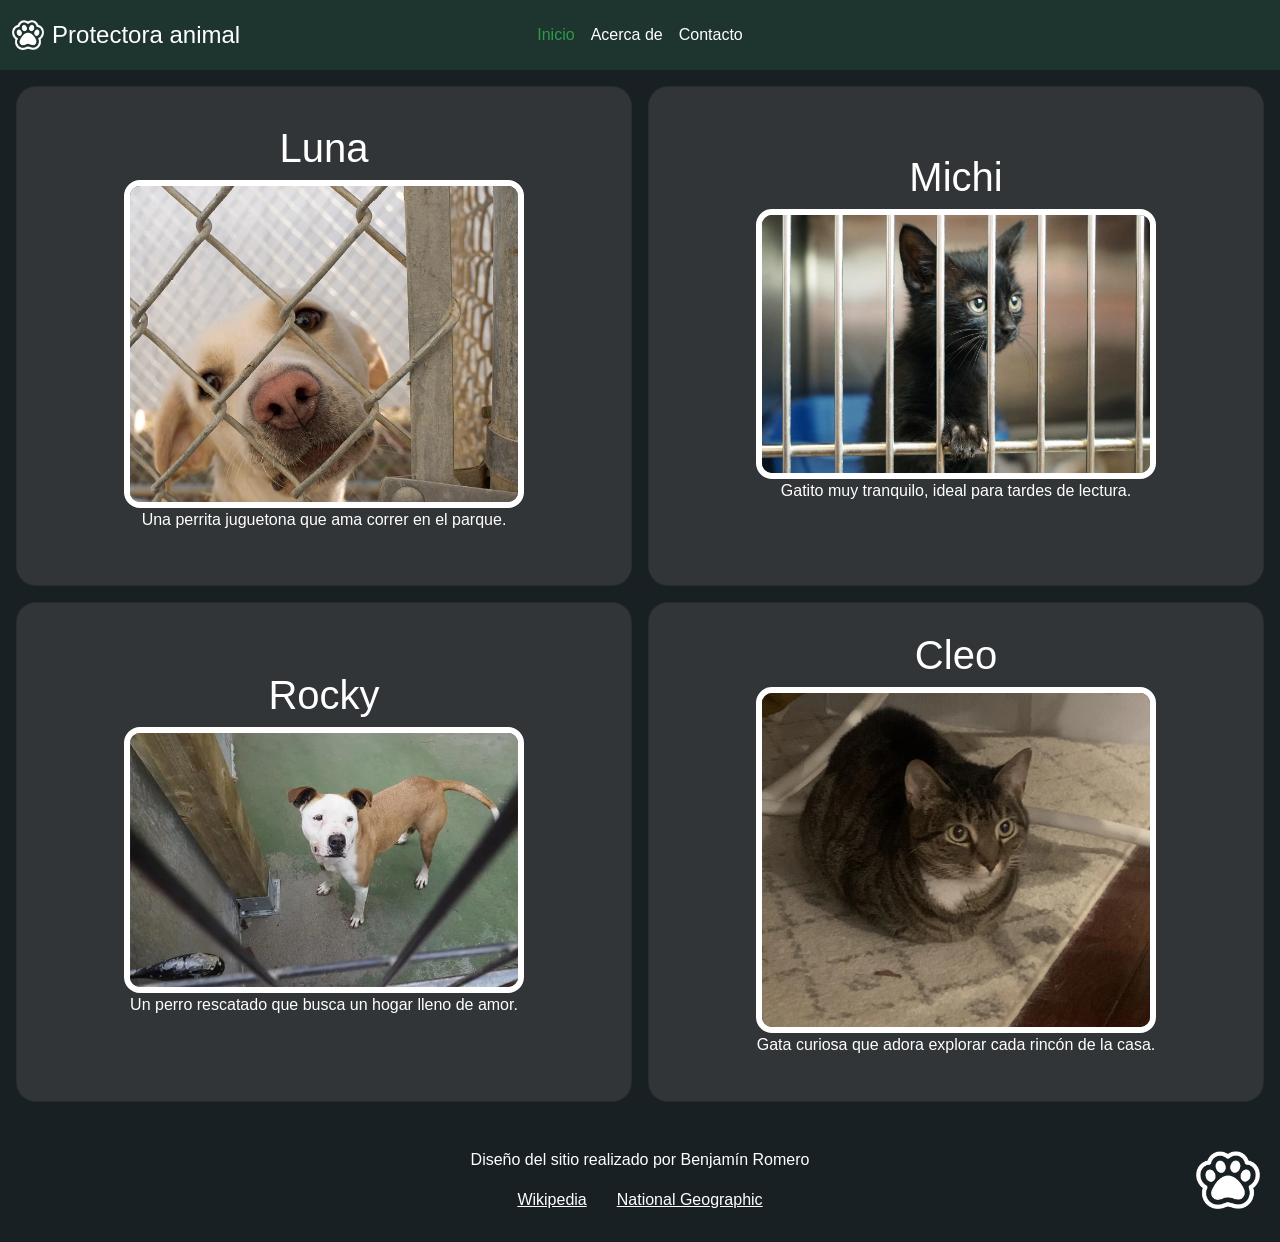
<file: index.html>
<!doctype html>
<html lang="es">
    <head>
        <!-- ==============================
             CONFIGURACIÓN DE LA PÁGINA
             ============================== -->
        <meta charset="UTF-8" />
        <meta name="viewport" content="width=device-width, initial-scale=1.0" />
        <title>Protectora</title>

        <!-- ==============================
             HOJAS DE ESTILO Y SCRIPTS
             ============================== -->
        <!-- Bootstrap CSS -->
        <link href="https://cdn.jsdelivr.net/npm/bootstrap@5.3.8/dist/css/bootstrap.min.css" rel="stylesheet" integrity="sha384-sRIl4kxILFvY47J16cr9ZwB07vP4J8+LH7qKQnuqkuIAvNWLzeN8tE5YBujZqJLB" crossorigin="anonymous">
        <!-- Estilos propios -->
        <link rel="stylesheet" href="./css/style.css" />
        <link rel="stylesheet" href="./css/index.css" />
        <!-- Bootstrap JS -->
        <script src="https://cdn.jsdelivr.net/npm/bootstrap@5.3.8/dist/js/bootstrap.bundle.min.js" integrity="sha384-FKyoEForCGlyvwx9Hj09JcYn3nv7wiPVlz7YYwJrWVcXK/BmnVDxM+D2scQbITxI" crossorigin="anonymous"></script>
    </head>

    <body>
        <!-- ==============================
             ENCABEZADO / NAVEGACIÓN
             ============================== -->
        <nav class="navbar navbar-expand-lg" data-bs-theme="dark">
            <div class="container-fluid">

                <!-- Logo y Título de la marca -->
                <a class="navbar-brand d-flex align-items-center" href="./index.html">
                    <img src="./img/logo.webp" alt="logo" class="logo me-2"/>
                    <h1 class="fs-4 mb-0">Protectora animal</h1>
                </a>

                <!-- Botón de despliegue (Dispositivos móviles) -->
                <button class="navbar-toggler" type="button" data-bs-toggle="collapse" data-bs-target="#navbarNav" aria-controls="navbarNav" aria-expanded="false" aria-label="Toggle navigation">
                    <span class="navbar-toggler-icon"></span>
                </button>

                <!-- Menú de enlaces de navegación -->
                <div class="collapse navbar-collapse" id="navbarNav">
                    <ul class="navbar-nav mx-auto">
                        <li class="nav-item">
                            <a class="nav-link active" aria-current="page" href="./index.html">Inicio</a>
                        </li>
                        <li class="nav-item">
                            <a class="nav-link" href="./about.html">Acerca de</a>
                        </li>
                        <li class="nav-item">
                            <a class="nav-link" href="./contacto.html">Contacto</a>
                        </li>
                    </ul>
                </div>

            </div>
        </nav>

        <!-- ==============================
             CONTENIDO PRINCIPAL
             ============================== -->
        <main>

            <!-- Tarjeta de Perfil 1 -->
            <article class="card">
                <h1>Luna</h1>
                <img src="./img/perro1.webp" alt="imagen de Luna" class="imagen" />
                <p>Una perrita juguetona que ama correr en el parque.</p>
            </article>

            <!-- Tarjeta de Perfil 2 -->
            <article class="card">
                <h1>Michi</h1>
                <img src="./img/gato1.webp" alt="imagen de Michi" class="imagen" />
                <p>Gatito muy tranquilo, ideal para tardes de lectura.</p>
            </article>

            <!-- Tarjeta de Perfil 3 -->
            <article class="card">
                <h1>Rocky</h1>
                <img src="./img/perro2.webp" alt="placeholder" class="imagen" />
                <p>Un perro rescatado que busca un hogar lleno de amor.</p>
            </article>

            <!-- Tarjeta de Perfil 4 -->
            <article class="card">
                <h1>Cleo</h1>
                <img src="./img/gato2.webp" alt="placeholder" class="imagen" />
                <p>Gata curiosa que adora explorar cada rincón de la casa.</p>
            </article>

        </main>

        <!-- ==============================
             PIE DE PÁGINA (FOOTER)
             ============================== -->
        <footer>
            <!-- Logo secundario -->
            <img src="./img/logo.webp" alt="logo" class="logo" />

            <!-- Información de autoría -->
            <p>Diseño del sitio realizado por Benjamín Romero</p>

            <!-- Enlaces externos -->
            <div class="enlaces">
                <a href="https://es.wikipedia.org/wiki/Animalia">Wikipedia</a>
                <a href="https://www.nationalgeographicla.com/animales">National Geographic</a>
            </div>
        </footer>
    </body>
</html>
</file>
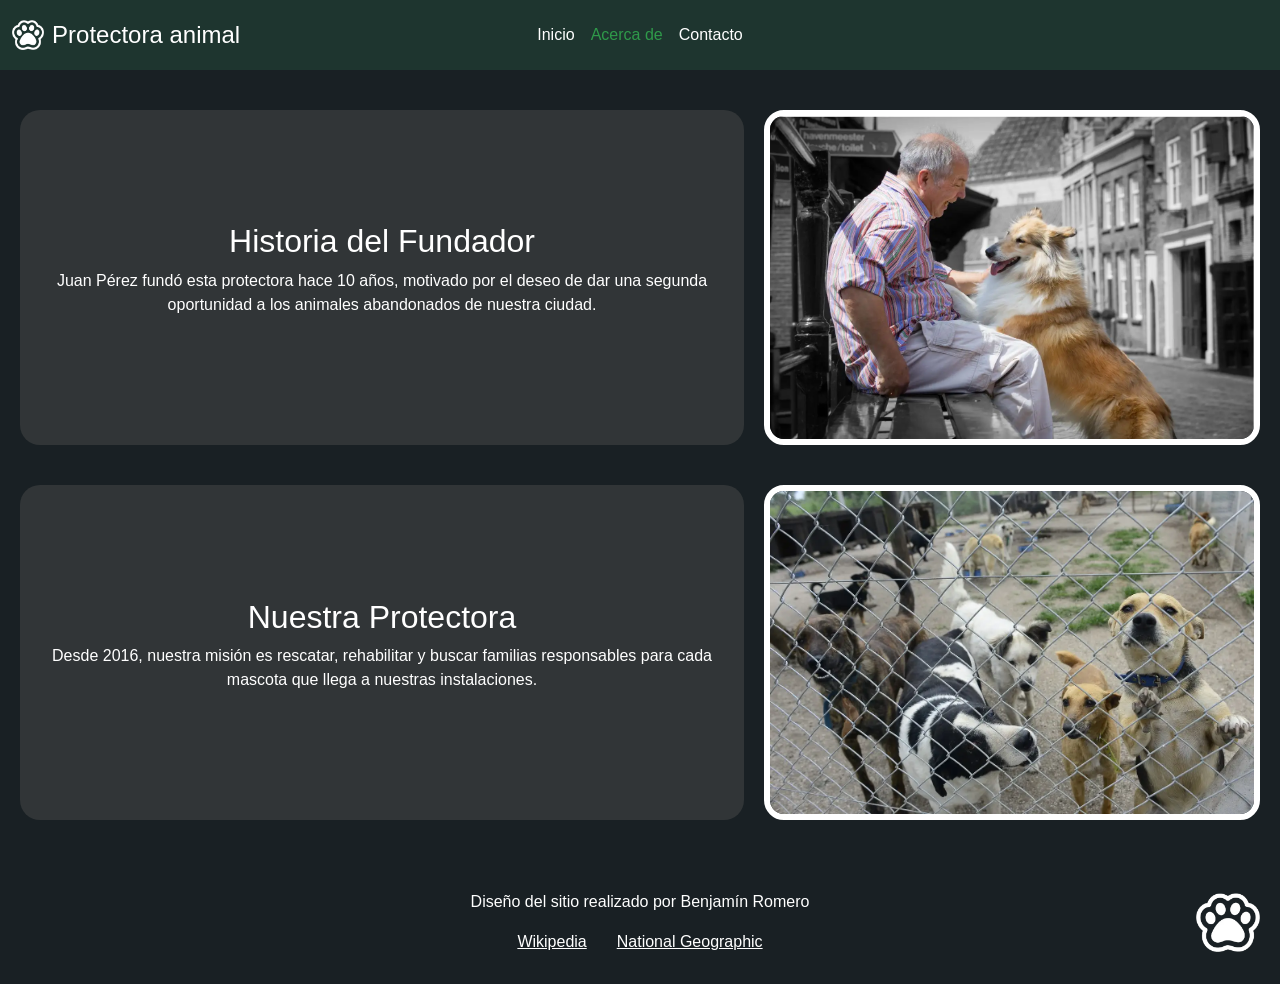
<file: about.html>
<!doctype html>
<html lang="es">
    <head>
        <!-- ==============================
             CONFIGURACIÓN DE LA PÁGINA
             ============================== -->
        <meta charset="UTF-8" />
        <meta name="viewport" content="width=device-width, initial-scale=1.0" />
        <title>Acerca de</title>

        <!-- ==============================
             HOJAS DE ESTILO Y SCRIPTS
             ============================== -->
        <link href="https://cdn.jsdelivr.net/npm/bootstrap@5.3.8/dist/css/bootstrap.min.css" rel="stylesheet" integrity="sha384-sRIl4kxILFvY47J16cr9ZwB07vP4J8+LH7qKQnuqkuIAvNWLzeN8tE5YBujZqJLB" crossorigin="anonymous">
        <link rel="stylesheet" href="./css/style.css" />
        <link rel="stylesheet" href="./css/about.css" />
        <script src="https://cdn.jsdelivr.net/npm/bootstrap@5.3.8/dist/js/bootstrap.bundle.min.js" integrity="sha384-FKyoEForCGlyvwx9Hj09JcYn3nv7wiPVlz7YYwJrWVcXK/BmnVDxM+D2scQbITxI" crossorigin="anonymous"></script>
    </head>

    <body>
        <!-- ==============================
             ENCABEZADO / NAVEGACIÓN
             ============================== -->
        <nav class="navbar navbar-expand-lg" data-bs-theme="dark">
            <div class="container-fluid">

                <!-- Logo y Título de la marca -->
                <a class="navbar-brand d-flex align-items-center" href="./index.html">
                    <img src="./img/logo.webp" alt="logo" class="logo me-2"/>
                    <h1 class="fs-4 mb-0">Protectora animal</h1>
                </a>

                <!-- Botón de despliegue (Dispositivos móviles) -->
                <button class="navbar-toggler" type="button" data-bs-toggle="collapse" data-bs-target="#navbarNav" aria-controls="navbarNav" aria-expanded="false" aria-label="Toggle navigation">
                    <span class="navbar-toggler-icon"></span>
                </button>

                <!-- Menú de enlaces de navegación -->
                <div class="collapse navbar-collapse" id="navbarNav">
                    <ul class="navbar-nav mx-auto">
                        <li class="nav-item">
                            <a class="nav-link" href="./index.html">Inicio</a>
                        </li>
                        <li class="nav-item">
                            <a class="nav-link active" aria-current="page" href="./about.html">Acerca de</a>
                        </li>
                        <li class="nav-item">
                            <a class="nav-link" href="./contacto.html">Contacto</a>
                        </li>
                    </ul>
                </div>
            </div>
        </nav>

        <!-- ==============================
             CONTENIDO PRINCIPAL
             ============================== -->
        <main>

            <!-- Sección: Historia del Fundador -->
            <section class="fundador">
                <div class="texto-seccion">
                    <h2>Historia del Fundador</h2>
                    <p>
                        Juan Pérez fundó esta protectora hace 10 años, motivado
                        por el deseo de dar una segunda oportunidad a los
                        animales abandonados de nuestra ciudad.
                    </p>
                </div>
                <img src="./img/fundador.webp" alt="imagen del fundador" class="foto" />
            </section>

            <!-- Sección: Nuestra Protectora -->
            <section class="fundador">
                <div class="texto-seccion">
                    <h2>Nuestra Protectora</h2>
                    <p>
                        Desde 2016, nuestra misión es rescatar, rehabilitar y
                        buscar familias responsables para cada mascota que llega
                        a nuestras instalaciones.
                    </p>
                </div>
                <img src="./img/protectora.webp" alt="imagen de la protectora" class="foto" />
            </section>

        </main>

        <!-- ==============================
             PIE DE PÁGINA (FOOTER)
             ============================== -->
        <footer>
            <img src="./img/logo.webp" alt="logo" class="logo" />
            <p>Diseño del sitio realizado por Benjamín Romero</p>
            <div class="enlaces">
                <a href="https://es.wikipedia.org/wiki/Animalia">Wikipedia</a>
                <a href="https://www.nationalgeographicla.com/animales">National Geographic</a>
            </div>
        </footer>
    </body>
</html>
</file>
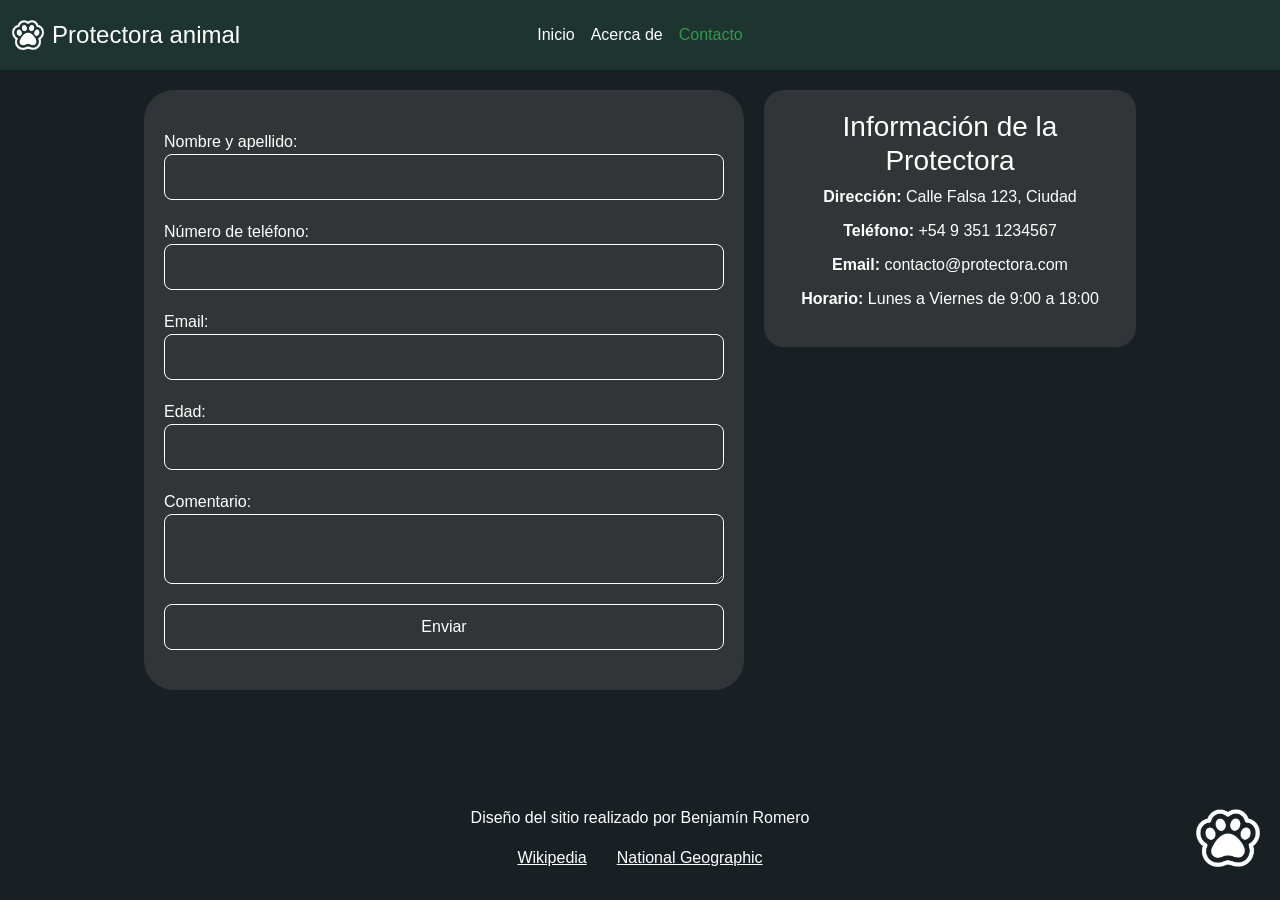
<file: contacto.html>
<!doctype html>
<html lang="es">
    <head>
        <!-- ==============================
             CONFIGURACIÓN DE LA PÁGINA
             ============================== -->
        <meta charset="UTF-8" />
        <meta name="viewport" content="width=device-width, initial-scale=1.0" />
        <title>Contacto</title>

        <!-- ==============================
             HOJAS DE ESTILO Y SCRIPTS
             ============================== -->
        <link href="https://cdn.jsdelivr.net/npm/bootstrap@5.3.8/dist/css/bootstrap.min.css" rel="stylesheet" integrity="sha384-sRIl4kxILFvY47J16cr9ZwB07vP4J8+LH7qKQnuqkuIAvNWLzeN8tE5YBujZqJLB" crossorigin="anonymous">
        <link rel="stylesheet" href="./css/style.css" />
        <link rel="stylesheet" href="./css/contacto.css" />
        <script src="https://cdn.jsdelivr.net/npm/bootstrap@5.3.8/dist/js/bootstrap.bundle.min.js" integrity="sha384-FKyoEForCGlyvwx9Hj09JcYn3nv7wiPVlz7YYwJrWVcXK/BmnVDxM+D2scQbITxI" crossorigin="anonymous"></script>
    </head>

    <body>
        <!-- ==============================
             ENCABEZADO / NAVEGACIÓN
             ============================== -->
        <nav class="navbar navbar-expand-lg" data-bs-theme="dark">
            <div class="container-fluid">

                <!-- Logo y Título de la marca -->
                <a class="navbar-brand d-flex align-items-center" href="./index.html">
                    <img src="./img/logo.webp" alt="logo" class="logo me-2"/>
                    <h1 class="fs-4 mb-0">Protectora animal</h1>
                </a>

                <!-- Botón de despliegue (Dispositivos móviles) -->
                <button class="navbar-toggler" type="button" data-bs-toggle="collapse" data-bs-target="#navbarNav" aria-controls="navbarNav" aria-expanded="false" aria-label="Toggle navigation">
                    <span class="navbar-toggler-icon"></span>
                </button>

                <!-- Menú de enlaces de navegación -->
                <div class="collapse navbar-collapse" id="navbarNav">
                    <ul class="navbar-nav mx-auto">
                        <li class="nav-item">
                            <a class="nav-link" href="./index.html">Inicio</a>
                        </li>
                        <li class="nav-item">
                            <a class="nav-link" href="./about.html">Acerca de</a>
                        </li>
                        <li class="nav-item">
                            <a class="nav-link active" aria-current="page" href="./contacto.html">Contacto</a>
                        </li>
                    </ul>
                </div>
            </div>
        </nav>

        <!-- ==============================
             CONTENIDO PRINCIPAL
             ============================== -->
        <main>

            <!-- Formulario de Contacto -->
            <section class="wrapper">
                <form>
                    <div class="campo-formulario">
                        <label for="nombre">Nombre y apellido:</label>
                        <input type="text" id="nombre" />
                    </div>
                    <div class="campo-formulario">
                        <label for="tel">Número de teléfono:</label>
                        <input type="tel" id="tel" />
                    </div>
                    <div class="campo-formulario">
                        <label for="email">Email:</label>
                        <input type="email" id="email" />
                    </div>
                    <div class="campo-formulario">
                        <label for="edad">Edad:</label>
                        <input type="number" id="edad" />
                    </div>
                    <div class="campo-formulario">
                        <label for="comentario">Comentario:</label>
                        <textarea name="comentario" id="comentario" class="casilla"></textarea>
                    </div>
                    <button type="submit">Enviar</button>
                </form>
            </section>

            <!-- Panel de Información de la Protectora -->
            <aside class="info-contacto">
                <h3>Información de la Protectora</h3>
                <ul>
                    <li><strong>Dirección:</strong> Calle Falsa 123, Ciudad</li>
                    <li><strong>Teléfono:</strong> +54 9 351 1234567</li>
                    <li><strong>Email:</strong> contacto@protectora.com</li>
                    <li><strong>Horario:</strong> Lunes a Viernes de 9:00 a 18:00</li>
                </ul>
            </aside>

        </main>

        <!-- ==============================
             PIE DE PÁGINA (FOOTER)
             ============================== -->
        <footer>
            <img src="./img/logo.webp" alt="logo" class="logo" />
            <p>Diseño del sitio realizado por Benjamín Romero</p>
            <div class="enlaces">
                <a href="https://es.wikipedia.org/wiki/Animalia">Wikipedia</a>
                <a href="https://www.nationalgeographicla.com/animales">National Geographic</a>
            </div>
        </footer>
    </body>
</html>
</file>
<file: css/style.css>
/* ==============================
   VARIABLES GLOBALES
   ============================== */
:root {
    --color1: #192024;
    --color2: #1e352f;
    --color3: #313537;
    --texto: #ffffff;
    --hover: #2f9a4a;
}

/* ==============================
   ESTILOS BASE
   ============================== */
body {
    font-family: Arial, sans-serif;
    margin: 0;
    padding: 0;
    box-sizing: border-box;
    background-color: var(--color1);

    width: 100%;
    min-height: 100vh;
    overflow-x: hidden;

    display: flex;
    flex-direction: column;
}

/* ==============================
   BARRA DE NAVEGACIÓN (NAVBAR)
   ============================== */
/* Contenedor superior fijo */
.navbar {
    background-color: var(--color2) !important;
    min-height: 70px;
    position: sticky;
    z-index: 100;
    top: 0;
}

/* Enlaces del menú de navegación */
.navbar-nav .nav-link {
    color: var(--texto);
    transition: color 0.3s;
}

/* Estados interactivos de los enlaces (Hover y Activo) */
.navbar-nav .nav-link:hover,
.navbar-nav .nav-link.active {
    color: var(--hover);
}

/* Alineación estructural del menú para pantallas de escritorio */
@media (min-width: 992px) {
    .navbar-nav {
        position: absolute;
        left: 50%;
        transform: translateX(-50%);
    }
}

/* Ajustar elementos para mobiles pequeños */
@media (max-width: 575px) {
    .navbar-brand h1 {
        font-size: 1.2rem !important;
        white-space: nowrap;
    }

    .navbar-brand .logo {
        width: 30px;
        margin-right: 10px !important;
    }
}

/* ==============================
   PIE DE PÁGINA (FOOTER)
   ============================== */
/* Contenedor del pie de página */
footer {
    position: relative;
    display: flex;
    flex-direction: column;
    align-items: center;
    justify-content: center;

    color: var(--texto);
    padding: 30px;
    text-align: center;
}

/* Posicionamiento del logo en el pie de página */
footer .logo {
    position: absolute;
    right: 20px;
}

/* Enlaces de texto dentro del pie de página */
footer a {
    color: var(--texto);
    text-decoration-line: underline;
    transition: 0.5s;
}

footer a:hover {
    color: var(--hover);
}

/* ==============================
   CLASES UTILITARIAS GLOBALES
   ============================== */
/* Dimensiones generales para los logotipos */
.logo {
    width: 5%;
    height: auto;
}

/* Contenedor flexible para agrupar hipervínculos */
.enlaces {
    display: flex;
    flex-direction: row;
    align-items: center;
    justify-content: center;
    gap: 30px;
    width: fit-content;
}
</file>
<file: css/index.css>
/* ==============================
   CONTENEDOR PRINCIPAL (GRILLA)
   ============================== */
main {
    display: grid;
    padding: 16px;
    gap: 16px;
    grid-template-columns: 1fr;
    place-content: center;
    width: 100%;
    box-sizing: border-box;
}

/* ==============================
   TARJETAS DE ANIMALES
   ============================== */
.card {
    background-color: var(--color3);
    color: var(--texto);
    border-radius: 20px;
    border: 0 0 0 0;
    padding: 20px;
    height: 500px;

    display: flex;
    flex-direction: column;
    align-items: center;
    justify-content: center;
}

/* Elementos multimedia de las tarjetas */
.imagen {
    width: 100%;
    max-width: 400px;
    height: auto;
    object-fit: cover;
    border-radius: 16px;
    border: 6px solid var(--texto);
}

/* ==============================
   DISEÑO RESPONSIVO (MEDIA QUERIES)
   ============================== */
/* Adaptación de la grilla para pantallas medianas y grandes */
@media (min-width: 992px) {
    main {
        grid-template-columns: repeat(2, 1fr);
    }
}
</file>
<file: css/about.css>
/* ==============================
   CONTENEDOR PRINCIPAL
   ============================== */
main {
    display: flex;
    flex-direction: column;
    align-items: center;
    margin: 20px;
}

/* ==============================
   ESTRUCTURA DE LAS SECCIONES (Mobile First)
   ============================== */
/* Contenedor principal de cada sección */
.fundador {
    display: flex;
    flex-direction: column; /* Apilado en celulares por defecto */
    gap: 20px;
    margin: 20px 0;
    color: var(--texto);
    width: 100%;
}

/* Caja del texto descriptivo */
.texto-seccion {
    width: 100%;
    padding: 20px;
    background-color: var(--color3);
    border-radius: 20px;
    display: flex;
    flex-direction: column;
    justify-content: center;
    text-align: center;
    box-sizing: border-box;
}

/* Elemento multimedia */
.foto {
    width: 100%;
    border-radius: 20px;
    border: 6px solid var(--texto);
    box-sizing: border-box;
}

/* ==============================
   DISEÑO RESPONSIVO (MEDIA QUERIES)
   ============================== */
/* Ajustes para pantallas de escritorio o tablets grandes */
@media (min-width: 992px) {
    .fundador {
        flex-direction: row; /* Coloca imagen y texto lado a lado */
        align-items: stretch; /* Iguala las alturas */
    }

    .texto-seccion {
        width: 60%;
    }

    .foto {
        width: 40%;
        object-fit: cover;
    }
}
</file>
<file: css/contacto.css>
/* ==============================
   CONTENEDOR PRINCIPAL (Mobile First)
   ============================== */
main {
    display: flex;
    flex-direction: column; /* Apilado por defecto en celulares */
    align-items: center;
    gap: 20px;
    margin: 20px;
    flex-grow: 1;
}

/* ==============================
   SECCIÓN: FORMULARIO
   ============================== */
/* Contenedor exterior del formulario */
.wrapper {
    display: flex;
    flex-direction: column;
    align-items: stretch;
    background-color: var(--color3);
    padding: 40px 20px;
    border-radius: 30px;
    width: 100%; /* Ocupa todo el ancho en celular */
    box-sizing: border-box;
    color: var(--texto);
}

/* Elemento del formulario */
form {
    display: flex;
    flex-direction: column;
    gap: 20px;
}

form input, form textarea, form button{
    background-color: var(--color3);
    color: var(--texto);
    border: 1px solid #ffffff;
    border-radius: 8px;
    outline: none;
    padding: 10px 15px;
    font-family: inherit;
    font-size: 1rem;
    box-sizing: border-box;
}

/* Alineación de las etiquetas y campos */
.campo-formulario {
    display: flex;
    flex-direction: column;
    text-align: left; /* Mejor usabilidad que alineado a la derecha */
}

/* Campo de texto extendido */
.casilla {
    width: 100%;
    resize: vertical;
}

/* ==============================
   SECCIÓN: INFORMACIÓN DE CONTACTO
   ============================== */
/* Panel lateral de datos */
.info-contacto {
    padding: 20px;
    background-color: var(--color3);
    border-radius: 20px;
    text-align: center;
    width: 100%; /* Ocupa todo el ancho en celular */
    box-sizing: border-box;
    color: var(--texto);
}

/* Lista de datos de contacto */
.info-contacto ul {
    list-style: none;
    padding: 0;
    display: flex;
    flex-direction: column;
    align-items: center;
    gap: 10px;
}

/* ==============================
   DISEÑO RESPONSIVO (MEDIA QUERIES)
   ============================== */
/* Ajustes para pantallas de escritorio */
@media (min-width: 992px) {
    main {
        flex-direction: row; /* Coloca el formulario y la info lado a lado */
        align-items: flex-start;
        justify-content: center;
    }

    .wrapper {
        width: 50%;
        max-width: 600px;
    }

    .info-contacto {
        width: 30%;
        max-width: 400px;
    }
}
</file>
